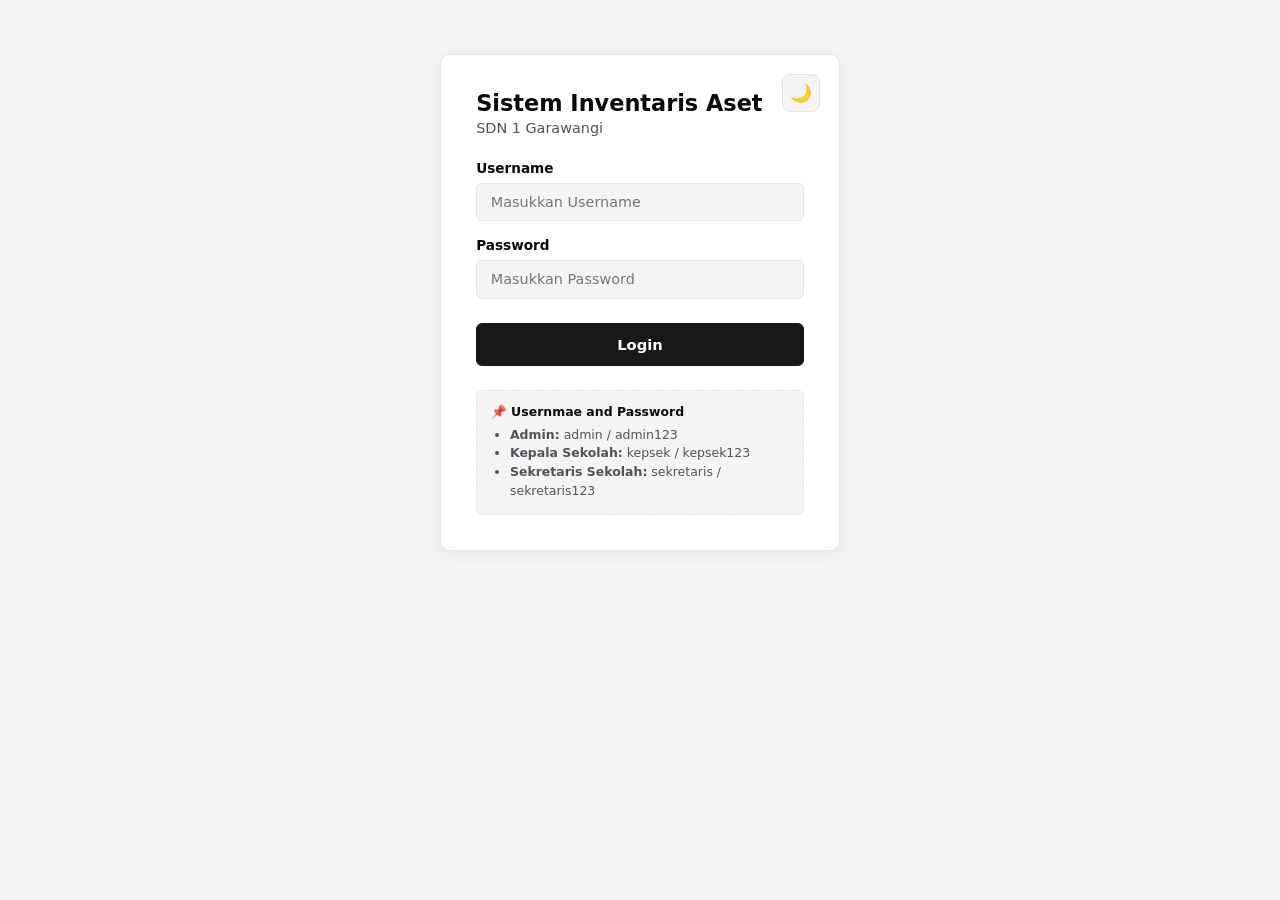
<file: index.html>
<!DOCTYPE html>
<html lang="id">
<head>
  <meta charset="UTF-8">
  <meta name="viewport" content="width=device-width, initial-scale=1.0">
  <title>Login - Sistem Inventaris Aset SDN 1 Garawangi</title>
  <link rel="stylesheet" href="css/style.css">
</head>
<body>

  <div class="login-container">
    <button type="button" id="theme-toggle" class="btn-theme" onclick="toggleTema()" title="Ganti Mode Warna" style="position: absolute; top: 1.2rem; right: 1.2rem;">🌙</button>
    <h2>Sistem Inventaris Aset</h2>
    <p>SDN 1 Garawangi</p>

    <p id="error-msg" style="display: none; background-color: #fee2e2; color: #991b1b; padding: 0.6rem; border-radius: 6px; font-size: 0.82rem; margin-bottom: 1rem; border: 1px solid #f87171;">
    </p>

    <form id="login-form">
      <div class="form-group">
        <label for="username">Username</label>
        <input type="text" id="username" placeholder="Masukkan Username" required>
      </div>

      <div class="form-group">
        <label for="password">Password</label>
        <input type="password" id="password" placeholder="Masukkan Password" required>
      </div>

      <button type="submit" class="btn-login">Login</button>
    </form>

    <div style="margin-top: 1.5rem; padding: 0.85rem; background-color: var(--bg-page); border: 1px dashed var(--border-color); border-radius: 6px; font-size: 0.78rem;">
      <p style="font-weight: bold; margin-bottom: 0.4rem; color: var(--text-primary); text-align: left;">📌 Usernmae and Password</p>
      <ul style="padding-left: 1.2rem; color: var(--text-secondary); line-height: 1.5; text-align: left;">
        <li><strong>Admin:</strong> <code>admin</code> / <code>admin123</code></li>
        <li><strong>Kepala Sekolah:</strong> <code>kepsek</code> / <code>kepsek123</code></li>
        <li><strong>Sekretaris Sekolah:</strong> <code>sekretaris</code> / <code>sekretaris123</code></li>
      </ul>
    </div>
  </div>

  <script src="js/auth.js"></script>
</body>
</html>
</file>
<file: css/style.css>
/* Palet Warna Monochrome - Mode Terang (Default / Matahari) */
:root {
  --bg-page: #f4f4f5;
  --bg-surface: #ffffff;
  --bg-sidebar: #ffffff;
  --text-primary: #09090b;
  --text-secondary: #52525b;
  --border-color: #e4e4e7;
  --accent-bg: #18181b;
  --accent-hover: #27272a;
  --accent-text: #ffffff;
  --table-head: #f4f4f5;
  --hover-bg: #f4f4f5;
}

/* Palet Warna Monochrome - Mode Gelap (Bulan) */
[data-theme="dark"] {
  --bg-page: #09090b;
  --bg-surface: #121214;
  --bg-sidebar: #121214;
  --text-primary: #fafafa;
  --text-secondary: #a1a1aa;
  --border-color: #27272a;
  --accent-bg: #fafafa;
  --accent-hover: #e4e4e7;
  --accent-text: #09090b;
  --table-head: #18181b;
  --hover-bg: #1c1c1f;
}

* {
  margin: 0;
  padding: 0;
  box-sizing: border-box;
  font-family: 'Segoe UI', Inter, system-ui, sans-serif;
}

body {
  background-color: var(--bg-page);
  color: var(--text-primary);
  transition: background-color 0.25s ease, color 0.25s ease;
}

/* Halaman Login */
.login-container {
  max-width: 400px;
  margin: 6vh auto;
  background-color: var(--bg-surface);
  padding: 2.2rem;
  border-radius: 10px;
  border: 1px solid var(--border-color);
  box-shadow: 0 4px 20px rgba(0, 0, 0, 0.06);
  position: relative;
}

.login-container h2 {
  font-size: 1.4rem;
  color: var(--text-primary);
  margin-bottom: 0.25rem;
}

.login-container > p {
  font-size: 0.9rem;
  color: var(--text-secondary);
  margin-bottom: 1.5rem;
}

.form-group {
  margin-bottom: 1rem;
  text-align: left;
}

.form-group label {
  display: block;
  font-size: 0.85rem;
  font-weight: 600;
  color: var(--text-primary);
  margin-bottom: 0.4rem;
}

.form-group input,
.form-group select {
  width: 100%;
  padding: 0.65rem 0.85rem;
  border: 1px solid var(--border-color);
  border-radius: 6px;
  background-color: var(--bg-page);
  color: var(--text-primary);
  font-size: 0.9rem;
  outline: none;
  transition: border-color 0.2s;
}

.form-group input:focus,
.form-group select:focus {
  border-color: var(--text-primary);
}

.btn-login {
  width: 100%;
  padding: 0.75rem;
  background-color: var(--accent-bg);
  color: var(--accent-text);
  border: 1px solid var(--accent-bg);
  border-radius: 6px;
  font-size: 0.92rem;
  font-weight: 600;
  cursor: pointer;
  margin-top: 0.5rem;
  transition: all 0.2s;
}

.btn-login:hover {
  background-color: var(--accent-hover);
}

/* Tombol Switch Matahari / Bulan */
.btn-theme {
  background-color: var(--bg-page);
  color: var(--text-primary);
  border: 1px solid var(--border-color);
  width: 38px;
  height: 38px;
  border-radius: 8px;
  font-size: 1.1rem;
  cursor: pointer;
  display: inline-flex;
  align-items: center;
  justify-content: center;
  transition: all 0.2s;
}

.btn-theme:hover {
  border-color: var(--text-primary);
}
</file>
<file: css/dashboard.css>
/* Layout Utama Dashboard */
.dashboard-wrapper {
  display: flex;
  min-height: 100vh;
}

/* Sidebar Styling Monochrome */
.sidebar {
  width: 260px;
  background-color: var(--bg-sidebar);
  color: var(--text-primary);
  border-right: 1px solid var(--border-color);
  display: flex;
  flex-direction: column;
  position: fixed;
  height: 100vh;
  left: 0;
  top: 0;
  transition: background-color 0.25s ease, border-color 0.25s ease;
}

.sidebar .brand {
  padding: 1.5rem;
  border-bottom: 1px solid var(--border-color);
}

.sidebar .brand h3 {
  font-size: 1.1rem;
  color: var(--text-primary);
  letter-spacing: -0.3px;
}

.sidebar .brand span {
  font-size: 0.8rem;
  color: var(--text-secondary);
}

.nav-menu {
  display: flex;
  flex-direction: column;
  padding: 1rem 0.75rem;
  gap: 0.25rem;
  flex: 1;
}

.nav-menu a {
  padding: 0.75rem 1rem;
  color: var(--text-secondary);
  text-decoration: none;
  font-size: 0.88rem;
  font-weight: 500;
  border-radius: 6px;
  display: flex;
  align-items: center;
  gap: 0.75rem;
  transition: all 0.2s;
}

.nav-menu a:hover,
.nav-menu a.active {
  background-color: var(--accent-bg);
  color: var(--accent-text);
  font-weight: 600;
}

.nav-menu a.logout {
  margin-top: auto;
  color: #dc2626;
}

.nav-menu a.logout:hover {
  background-color: #dc2626;
  color: #ffffff;
}

/* Area Konten Utama */
.main-content {
  margin-left: 260px;
  flex: 1;
  padding: 2rem;
  background-color: var(--bg-page);
  transition: background-color 0.25s ease;
}

.topbar {
  display: flex;
  justify-content: space-between;
  align-items: center;
  background-color: var(--bg-surface);
  border: 1px solid var(--border-color);
  padding: 1rem 1.5rem;
  border-radius: 8px;
  margin-bottom: 2rem;
}

.topbar h2 {
  color: var(--text-primary);
  font-size: 1.2rem;
}

.user-profile {
  display: flex;
  align-items: center;
  gap: 1rem;
  font-size: 0.88rem;
  color: var(--text-secondary);
}

.user-profile strong {
  color: var(--text-primary);
}

/* Kartu Ringkasan (Cards) */
.cards-grid {
  display: grid;
  grid-template-columns: repeat(auto-fit, minmax(210px, 1fr));
  gap: 1.25rem;
  margin-bottom: 2rem;
}

.card {
  padding: 1.4rem;
  border-radius: 8px;
  background-color: var(--bg-surface);
  border: 1px solid var(--border-color);
  border-top: 3px solid var(--text-primary);
}

.card h4 {
  font-size: 0.82rem;
  text-transform: uppercase;
  letter-spacing: 0.5px;
  color: var(--text-secondary);
  margin-bottom: 0.5rem;
}

.card-num {
  font-size: 1.55rem;
  font-weight: 700;
  color: var(--text-primary);
}

/* Section Box & Table */
.content-box {
  background-color: var(--bg-surface);
  border: 1px solid var(--border-color);
  padding: 1.5rem;
  border-radius: 8px;
  margin-bottom: 2rem;
}

.content-box h3 {
  font-size: 1.05rem;
  color: var(--text-primary);
  margin-bottom: 1rem;
  padding-bottom: 0.75rem;
  border-bottom: 1px solid var(--border-color);
}

/* Styling Tabel */
.table-responsive {
  overflow-x: auto;
}

table {
  width: 100%;
  border-collapse: collapse;
  text-align: left;
  font-size: 0.875rem;
}

th, td {
  padding: 0.8rem 1rem;
  border-bottom: 1px solid var(--border-color);
  color: var(--text-primary);
}

th {
  background-color: var(--table-head);
  color: var(--text-secondary);
  font-weight: 600;
  font-size: 0.8rem;
  text-transform: uppercase;
}

tr:hover {
  background-color: var(--hover-bg);
}

/* Badge Status */
.badge {
  padding: 0.25rem 0.55rem;
  border-radius: 4px;
  font-size: 0.75rem;
  font-weight: 600;
  border: 1px solid var(--border-color);
}

.badge-green { background-color: #18181b; color: #ffffff; }
[data-theme="dark"] .badge-green { background-color: #fafafa; color: #09090b; }

.badge-yellow { background-color: var(--bg-page); color: var(--text-primary); }
.badge-red { background-color: #dc2626; color: #ffffff; border-color: #dc2626; }

/* Grid 2 Kolom Form */
.form-grid {
  display: grid;
  grid-template-columns: 1fr 1fr;
  gap: 1.5rem;
}

@media (max-width: 768px) {
  .sidebar { width: 100%; height: auto; position: relative; border-right: none; border-bottom: 1px solid var(--border-color); }
  .main-content { margin-left: 0; }
  .form-grid { grid-template-columns: 1fr; }
}

/* Pengaturan Khusus Saat Dicetak / Simpan PDF */
@media print {
  .sidebar,
  .topbar,
  #ringkasan,
  #persetujuan-pengadaan,
  #persetujuan-penghapusan,
  #laporan .form-grid,
  #laporan button,
  #laporan p {
    display: none !important;
  }

  .main-content {
    margin-left: 0 !important;
    padding: 0 !important;
    background-color: #ffffff !important;
  }

  .content-box {
    border: none !important;
    padding: 0 !important;
  }
}
</file>
